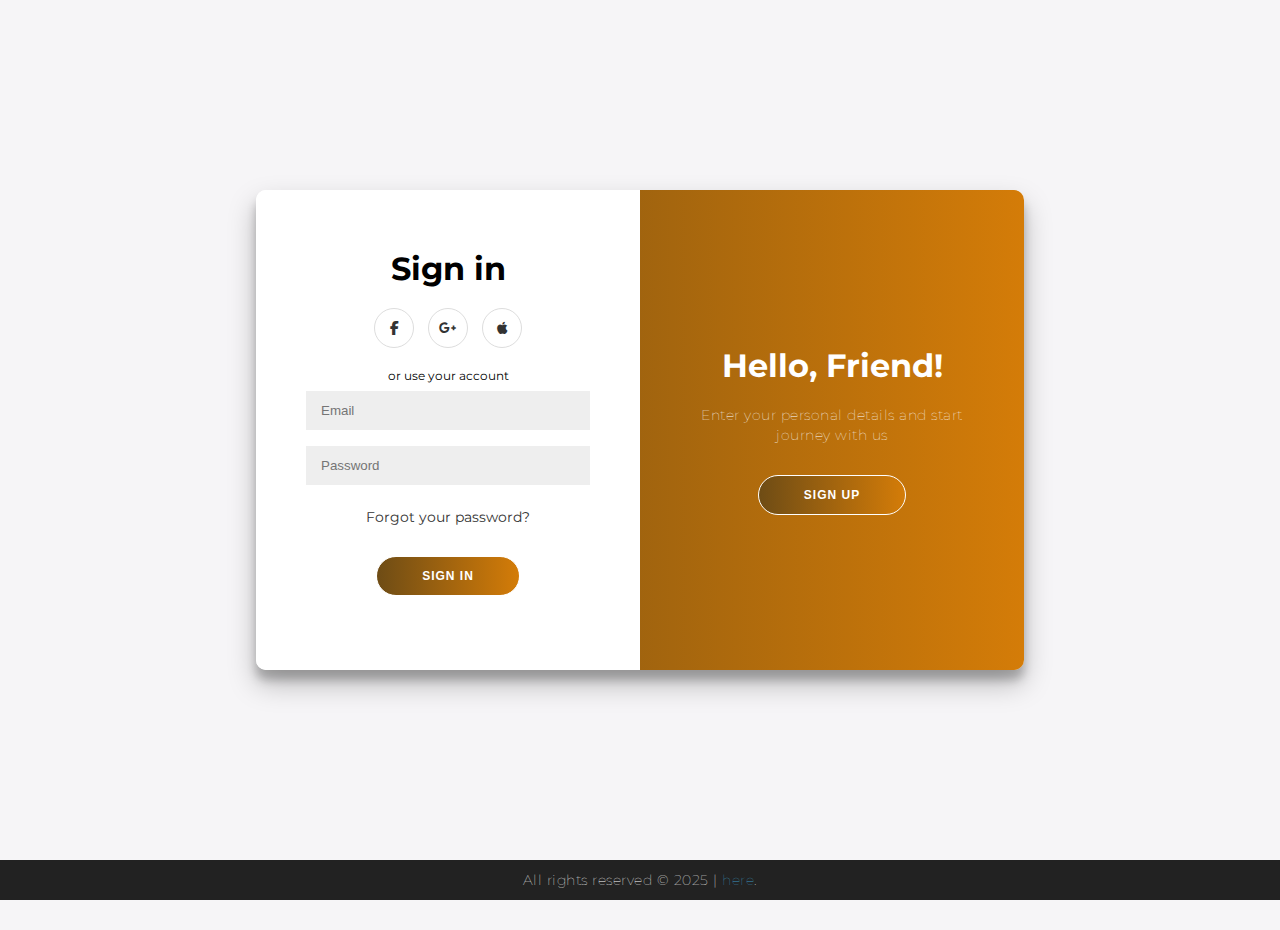
<file: Odoo/index.html>
<!DOCTYPE html>
<html>
<head>
    <meta charset="UTF-8" />
    <title>Odoo</title>
    <link rel="stylesheet" href="styles.css" />
    <link rel="stylesheet" href="https://cdnjs.cloudflare.com/ajax/libs/font-awesome/6.5.0/css/all.min.css">
</head>
<body>
    
<div class="container" id="container">
	<div class="form-container sign-up-container">
		<form action="#">
			<h1>Create Account</h1>
			<div class="social-container">
				<a href="#" class="social"><i class="fab fa-facebook-f"></i></a>
				<a href="#" class="social"><i class="fab fa-google-plus-g"></i></a>
				<a href="#" class="social"><i class="fab fa-apple"></i></a>
			</div>
			<span>or use your email for registration</span>
			<input type="text" placeholder="Name" />
			<input type="email" placeholder="Email" />
			<input type="password" placeholder="Password" />
			<a href="../index.html"><button>Sign Up</button></a>
		</form>
	</div>
	<div class="form-container sign-in-container">
		<form action="#">
			<h1>Sign in</h1>
			<div class="social-container">
				<a href="#" class="social"><i class="fab fa-facebook-f"></i></a>
				<a href="#" class="social"><i class="fab fa-google-plus-g"></i></a>
				<a href="#" class="social"><i class="fab fa-apple"></i></a>
			</div>
			<span>or use your account</span>
			<input type="email" placeholder="Email" />
			<input type="password" placeholder="Password" />
			<a href="#">Forgot your password?</a>
			<a href="../index.html"><button>Sign In</button></a>
		</form>
	</div>
	<div class="overlay-container">
		<div class="overlay">
			<div class="overlay-panel overlay-left">
				<h1>Welcome Back!</h1>
				<p>To keep connected with us please login with your personal info</p>
				<button class="ghost" id="signIn">Sign In</button>
			</div>
			<div class="overlay-panel overlay-right">
				<h1>Hello, Friend!</h1>
				<p>Enter your personal details and start journey with us</p>
				<button class="ghost" id="signUp">Sign Up</button>
			</div>
		</div>
	</div>
</div>

<footer>
	<p>
		All rights reserved &copy; 2025 |
		<a target="_blank" href="https://reweare.vercel.app/">here</a>.
	</p>
</footer>

<script src="script.js"></script>

</body>
</html>
</file>
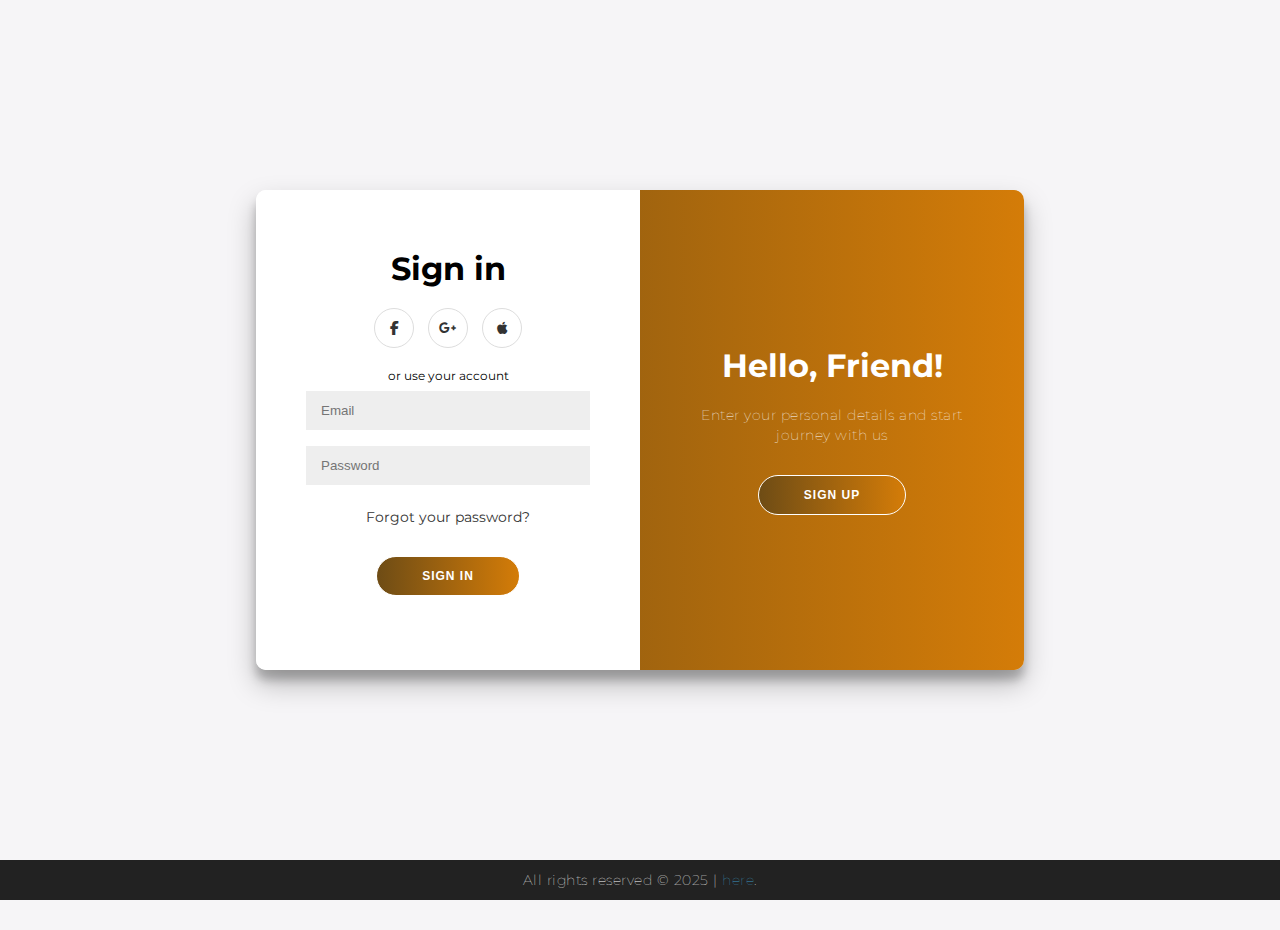
<file: login.html>
<!DOCTYPE html>
<html>
<head>
    <meta charset="UTF-8" />
    <title>Odoo</title>
    <link rel="stylesheet" href="login.css" />
    <link rel="stylesheet" href="https://cdnjs.cloudflare.com/ajax/libs/font-awesome/6.5.0/css/all.min.css">
</head>
<body>
    
<div class="container" id="container">
	<div class="form-container sign-up-container">
		<form action="#">
			<h1>Create Account</h1>
			<div class="social-container">
				<a href="#" class="social"><i class="fab fa-facebook-f"></i></a>
				<a href="#" class="social"><i class="fab fa-google-plus-g"></i></a>
				<a href="#" class="social"><i class="fab fa-apple"></i></a>
			</div>
			<span>or use your email for registration</span>
			<input type="text" placeholder="Name" />
			<input type="email" placeholder="Email" />
			<input type="password" placeholder="Password" />
			<a href="../index.html"><button>Sign Up</button></a>
		</form>
	</div>
	<div class="form-container sign-in-container">
		<form action="#">
			<h1>Sign in</h1>
			<div class="social-container">
				<a href="#" class="social"><i class="fab fa-facebook-f"></i></a>
				<a href="#" class="social"><i class="fab fa-google-plus-g"></i></a>
				<a href="#" class="social"><i class="fab fa-apple"></i></a>
			</div>
			<span>or use your account</span>
			<input type="email" placeholder="Email" />
			<input type="password" placeholder="Password" />
			<a href="#">Forgot your password?</a>
			<a href="../index.html"><button>Sign In</button></a>
		</form>
	</div>
	<div class="overlay-container">
		<div class="overlay">
			<div class="overlay-panel overlay-left">
				<h1>Welcome Back!</h1>
				<p>To keep connected with us please login with your personal info</p>
				<button class="ghost" id="signIn">Sign In</button>
			</div>
			<div class="overlay-panel overlay-right">
				<h1>Hello, Friend!</h1>
				<p>Enter your personal details and start journey with us</p>
				<button class="ghost" id="signUp">Sign Up</button>
			</div>
		</div>
	</div>
</div>

<footer>
	<p>
		All rights reserved &copy; 2025 |
		<a target="_blank" href="https://reweare.vercel.app/">here</a>.
	</p>
</footer>

<script src="login.js"></script>

</body>
</html>
</file>
<file: Odoo/styles.css>
@import url('https://fonts.googleapis.com/css?family=Montserrat:400,800');

* {
	box-sizing: border-box;
}

body {
	background: #f6f5f7;
	display: flex;
	justify-content: center;
	align-items: center;
	flex-direction: column;
	font-family: 'Montserrat', sans-serif;
	height: 100vh;
	margin: -20px 0 50px;
}

h1 {
	font-weight: bold;
	margin: 0;
}

h2 {
	text-align: center;
}

p {
	font-size: 14px;
	font-weight: 100;
	line-height: 20px;
	letter-spacing: 0.5px;
	margin: 20px 0 30px;
}

span {
	font-size: 12px;
}

a {
	color: #333;
	font-size: 14px;
	text-decoration: none;
	margin: 15px 0;
}

button {
	border-radius: 20px;
	border: 1px solid #ffffff;
	background: linear-gradient(to right, #6e4c15, #d47c08);
	color: #FFFFFF;
	font-size: 12px;
	font-weight: bold;
	padding: 12px 45px;
	letter-spacing: 1px;
	text-transform: uppercase;
	transition: transform 80ms ease-in;
}

button:active {
	transform: scale(0.95);
}

button:focus {
	outline: none;
}

button.ghost {
	background-color: transparent;
	border-color: #FFFFFF;
}

/* Add hover effect for sign in and sign up buttons */
button:not(.ghost):hover {
    background-color: #e8431a;
    box-shadow: 0 4px 20px rgba(255, 75, 43, 0.2);
    border-color: #ffffff;
    transform: translateY(-2px) scale(1.03);
    transition: background 0.2s, box-shadow 0.2s, transform 0.2s;
}

button.ghost:hover {
    background-color: rgba(255,255,255,0.15);
    color: #fff;
    border-color: #fff;
    transform: translateY(-2px) scale(1.03);
    transition: background 0.2s, color 0.2s, transform 0.2s;
}

form {
	background-color: #FFFFFF;
	display: flex;
	align-items: center;
	justify-content: center;
	flex-direction: column;
	padding: 0 50px;
	height: 100%;
	text-align: center;
}

input {
	background-color: #eee;
	border: none;
	padding: 12px 15px;
	margin: 8px 0;
	width: 100%;
}

.container {
	background-color: #fff;
	border-radius: 10px;
  	box-shadow: 0 14px 28px rgba(0,0,0,0.25), 
			0 10px 10px rgba(0,0,0,0.22);
	position: relative;
	overflow: hidden;
	width: 768px;
	max-width: 100%;
	min-height: 480px;
}

.form-container {
	position: absolute;
	top: 0;
	height: 100%;
	transition: all 0.6s ease-in-out;
}

.sign-in-container {
	left: 0;
	width: 50%;
	z-index: 2;
}

.container.right-panel-active .sign-in-container {
	transform: translateX(100%);
}

.sign-up-container {
	left: 0;
	width: 50%;
	opacity: 0;
	z-index: 1;
}

.container.right-panel-active .sign-up-container {
	transform: translateX(100%);
	opacity: 1;
	z-index: 5;
	animation: show 0.6s;
}

@keyframes show {
	0%, 49.99% {
		opacity: 0;
		z-index: 1;
	}
	
	50%, 100% {
		opacity: 1;
		z-index: 5;
	}
}

.overlay-container {
	position: absolute;
	top: 0;
	left: 50%;
	width: 50%;
	height: 100%;
	overflow: hidden;
	transition: transform 0.6s ease-in-out;
	z-index: 100;
}

.container.right-panel-active .overlay-container{
	transform: translateX(-100%);
}

.overlay {
	background: #d47c08;
	background: -webkit-linear-gradient(to right, #FF4B2B, #d47c08);
	background: linear-gradient(to right, #6e4c15, #d47c08);
	background-repeat: no-repeat;
	background-size: cover;
	background-position: 0 0;
	color: #FFFFFF;
	position: relative;
	left: -100%;
	height: 100%;
	width: 200%;
  	transform: translateX(0);
	transition: transform 0.6s ease-in-out;
}

.container.right-panel-active .overlay {
  	transform: translateX(50%);
}

.overlay-panel {
	position: absolute;
	display: flex;
	align-items: center;
	justify-content: center;
	flex-direction: column;
	padding: 0 40px;
	text-align: center;
	top: 0;
	height: 100%;
	width: 50%;
	transform: translateX(0);
	transition: transform 0.6s ease-in-out;
}

.overlay-left {
	transform: translateX(-20%);
}

.container.right-panel-active .overlay-left {
	transform: translateX(0);
}

.overlay-right {
	right: 0;
	transform: translateX(0);
}

.container.right-panel-active .overlay-right {
	transform: translateX(20%);
}

.social-container {
	margin: 20px 0;
}

.social-container a {
	border: 1px solid #DDDDDD;
	border-radius: 50%;
	display: inline-flex;
	justify-content: center;
	align-items: center;
	margin: 0 5px;
	height: 40px;
	width: 40px;
}

.facebook { border: 2px solid #3b5998; color: #3b5998; }

footer {
    background-color: #222;
    color: #fff;
    font-size: 14px;
    bottom: 0;
    position: fixed;
    left: 0;
    right: 0;
    text-align: center;
    z-index: 999;
}

footer p {
    margin: 10px 0;
}

footer i {
    color: red;
}

footer a {
    color: #3c97bf;
    text-decoration: none;
}
</file>
<file: login.css>
@import url('https://fonts.googleapis.com/css?family=Montserrat:400,800');

* {
	box-sizing: border-box;
}

body {
	background: #f6f5f7;
	display: flex;
	justify-content: center;
	align-items: center;
	flex-direction: column;
	font-family: 'Montserrat', sans-serif;
	height: 100vh;
	margin: -20px 0 50px;
}

h1 {
	font-weight: bold;
	margin: 0;
}

h2 {
	text-align: center;
}

p {
	font-size: 14px;
	font-weight: 100;
	line-height: 20px;
	letter-spacing: 0.5px;
	margin: 20px 0 30px;
}

span {
	font-size: 12px;
}

a {
	color: #333;
	font-size: 14px;
	text-decoration: none;
	margin: 15px 0;
}

button {
	border-radius: 20px;
	border: 1px solid #ffffff;
	background: linear-gradient(to right, #6e4c15, #d47c08);
	color: #FFFFFF;
	font-size: 12px;
	font-weight: bold;
	padding: 12px 45px;
	letter-spacing: 1px;
	text-transform: uppercase;
	transition: transform 80ms ease-in;
}

button:active {
	transform: scale(0.95);
}

button:focus {
	outline: none;
}

button.ghost {
	background-color: transparent;
	border-color: #FFFFFF;
}

/* Add hover effect for sign in and sign up buttons */
button:not(.ghost):hover {
    background-color: #e8431a;
    box-shadow: 0 4px 20px rgba(255, 75, 43, 0.2);
    border-color: #ffffff;
    transform: translateY(-2px) scale(1.03);
    transition: background 0.2s, box-shadow 0.2s, transform 0.2s;
}

button.ghost:hover {
    background-color: rgba(255,255,255,0.15);
    color: #fff;
    border-color: #fff;
    transform: translateY(-2px) scale(1.03);
    transition: background 0.2s, color 0.2s, transform 0.2s;
}

form {
	background-color: #FFFFFF;
	display: flex;
	align-items: center;
	justify-content: center;
	flex-direction: column;
	padding: 0 50px;
	height: 100%;
	text-align: center;
}

input {
	background-color: #eee;
	border: none;
	padding: 12px 15px;
	margin: 8px 0;
	width: 100%;
}

.container {
	background-color: #fff;
	border-radius: 10px;
  	box-shadow: 0 14px 28px rgba(0,0,0,0.25), 
			0 10px 10px rgba(0,0,0,0.22);
	position: relative;
	overflow: hidden;
	width: 768px;
	max-width: 100%;
	min-height: 480px;
}

.form-container {
	position: absolute;
	top: 0;
	height: 100%;
	transition: all 0.6s ease-in-out;
}

.sign-in-container {
	left: 0;
	width: 50%;
	z-index: 2;
}

.container.right-panel-active .sign-in-container {
	transform: translateX(100%);
}

.sign-up-container {
	left: 0;
	width: 50%;
	opacity: 0;
	z-index: 1;
}

.container.right-panel-active .sign-up-container {
	transform: translateX(100%);
	opacity: 1;
	z-index: 5;
	animation: show 0.6s;
}

@keyframes show {
	0%, 49.99% {
		opacity: 0;
		z-index: 1;
	}
	
	50%, 100% {
		opacity: 1;
		z-index: 5;
	}
}

.overlay-container {
	position: absolute;
	top: 0;
	left: 50%;
	width: 50%;
	height: 100%;
	overflow: hidden;
	transition: transform 0.6s ease-in-out;
	z-index: 100;
}

.container.right-panel-active .overlay-container{
	transform: translateX(-100%);
}

.overlay {
	background: #d47c08;
	background: -webkit-linear-gradient(to right, #FF4B2B, #d47c08);
	background: linear-gradient(to right, #6e4c15, #d47c08);
	background-repeat: no-repeat;
	background-size: cover;
	background-position: 0 0;
	color: #FFFFFF;
	position: relative;
	left: -100%;
	height: 100%;
	width: 200%;
  	transform: translateX(0);
	transition: transform 0.6s ease-in-out;
}

.container.right-panel-active .overlay {
  	transform: translateX(50%);
}

.overlay-panel {
	position: absolute;
	display: flex;
	align-items: center;
	justify-content: center;
	flex-direction: column;
	padding: 0 40px;
	text-align: center;
	top: 0;
	height: 100%;
	width: 50%;
	transform: translateX(0);
	transition: transform 0.6s ease-in-out;
}

.overlay-left {
	transform: translateX(-20%);
}

.container.right-panel-active .overlay-left {
	transform: translateX(0);
}

.overlay-right {
	right: 0;
	transform: translateX(0);
}

.container.right-panel-active .overlay-right {
	transform: translateX(20%);
}

.social-container {
	margin: 20px 0;
}

.social-container a {
	border: 1px solid #DDDDDD;
	border-radius: 50%;
	display: inline-flex;
	justify-content: center;
	align-items: center;
	margin: 0 5px;
	height: 40px;
	width: 40px;
}

.facebook { border: 2px solid #3b5998; color: #3b5998; }

footer {
    background-color: #222;
    color: #fff;
    font-size: 14px;
    bottom: 0;
    position: fixed;
    left: 0;
    right: 0;
    text-align: center;
    z-index: 999;
}

footer p {
    margin: 10px 0;
}

footer i {
    color: red;
}

footer a {
    color: #3c97bf;
    text-decoration: none;
}
</file>
